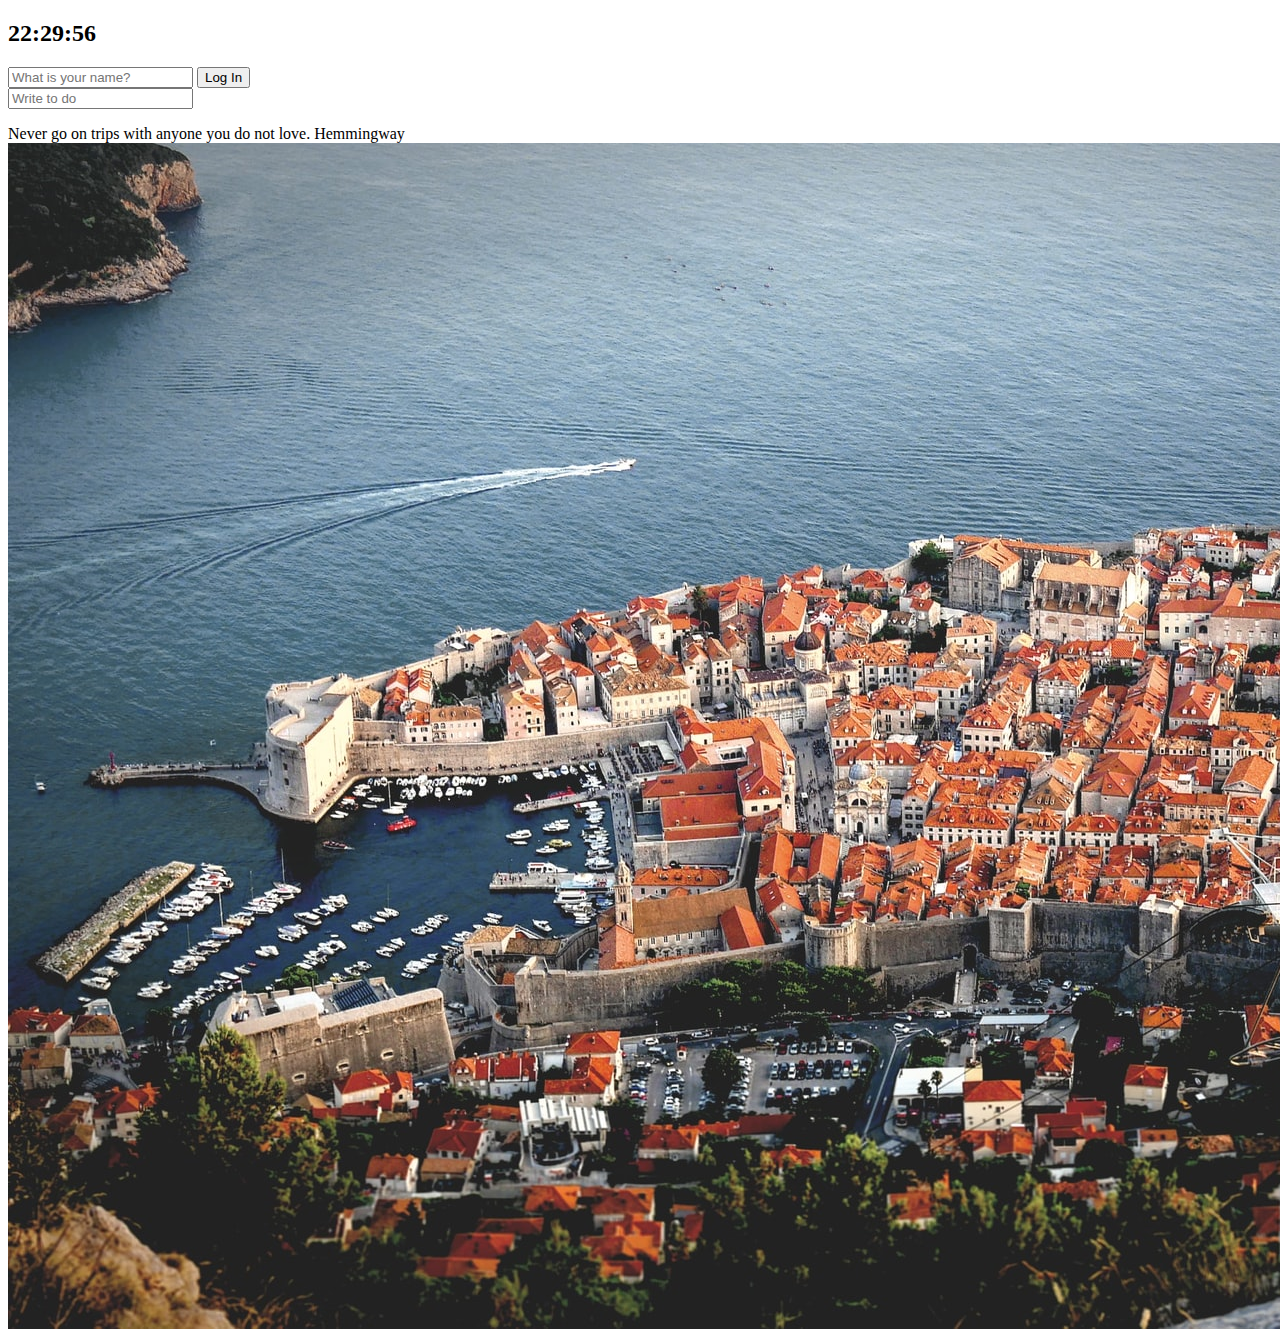
<file: index.html>
<!DOCTYPE html>
<html lang="en">

<head>
    <meta charset="UTF-8">
    <meta http-equiv="X-UA-Compatible" content="IE=edge">
    <meta name="viewport" content="width=device-width, initial-scale=1.0">
    <link rel="stylesheet" href="css/style.css" />
    <title>Document</title>
</head>

<body>
    <h2 id = "clock">00:00:00</h2>
    <form class = "hidden" id ="login-form">
        <input 
        required
        maxlength="15"
        type="text"
         placeholder="What is your name?" />
        <button>Log In</button>
    </form>
    <h1 class="hidden" id = "greeting" ></h1>
    <form id="todo-form">
        <input type="text" placeholder="Write to do" required />
    </form>
    <ul id ="todo-list"></ul>
    <div id = "quote">
        <span></span>
        <span></span>
    </div>
    <div id="weather">
        <span></span>
        <span></span>
    </div>
    <script src="js/grettings.js"></script>
    <script src="js/clock.js"></script>
    <script src="js/quotes.js"></script>
    <script src="js/background.js"></script>
    <script src="js/todo.js"></script>
    <script src="js/weather.js"></script>
</body>

</html>
</file>
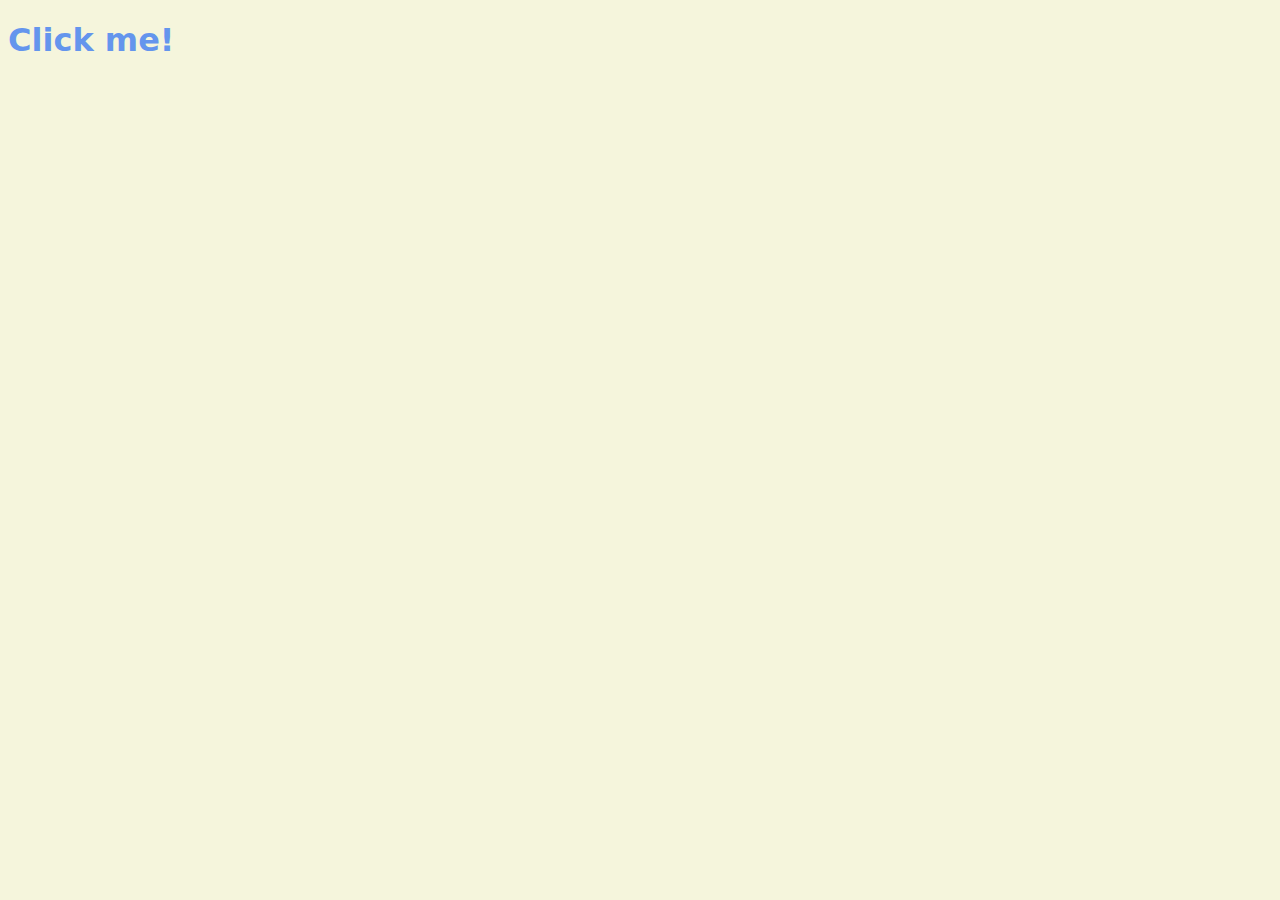
<file: 연습용/index.html>
<!DOCTYPE html>
<html lang="en">
<head>
    <meta charset="UTF-8">
    <meta http-equiv="X-UA-Compatible" content="IE=edge">
    <meta name="viewport" content="width=device-width, initial-scale=1.0">
    <link rel="stylesheet" href="style.css">
    <title>Momentum</title>
</head>
<body>
    <div class = "hello">
        <h1 class ="sexy-font">Click me!</h1>
    </div>
    <script src="app.js"></script>
</body>
</html>
</file>
<file: css/style.css>
.hidden {
    display: none;
}
</file>
<file: 연습용/style.css>
body{
    background-color: beige;
}

h1 {
    color :cornflowerblue;
}

.clicked {   /* clicked 클래스 */
    color:tomato;
}

.sexy-font {
    font-family: system-ui, -apple-system, BlinkMacSystemFont, 'Segoe UI', Roboto, Oxygen,
     Ubuntu, Cantarell, 'Open Sans', 'Helvetica Neue', sans-serif;
}
</file>
